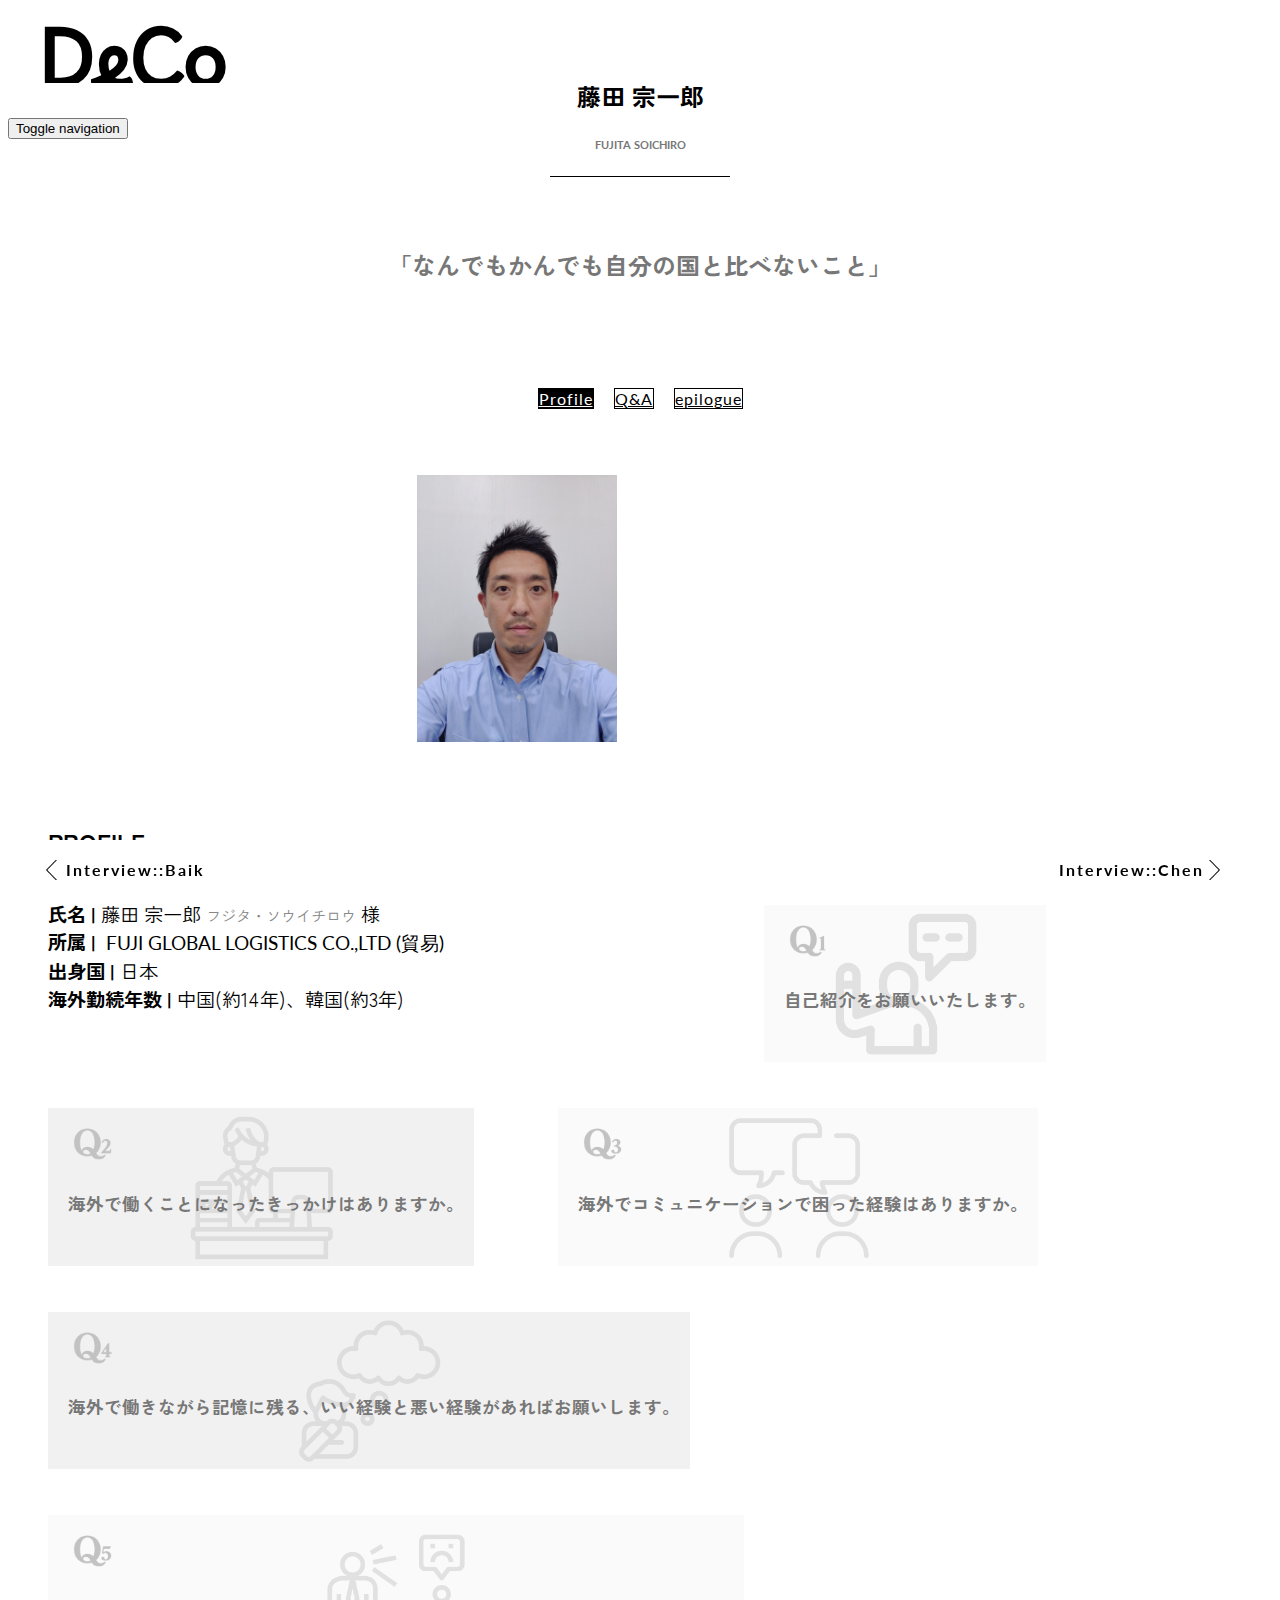
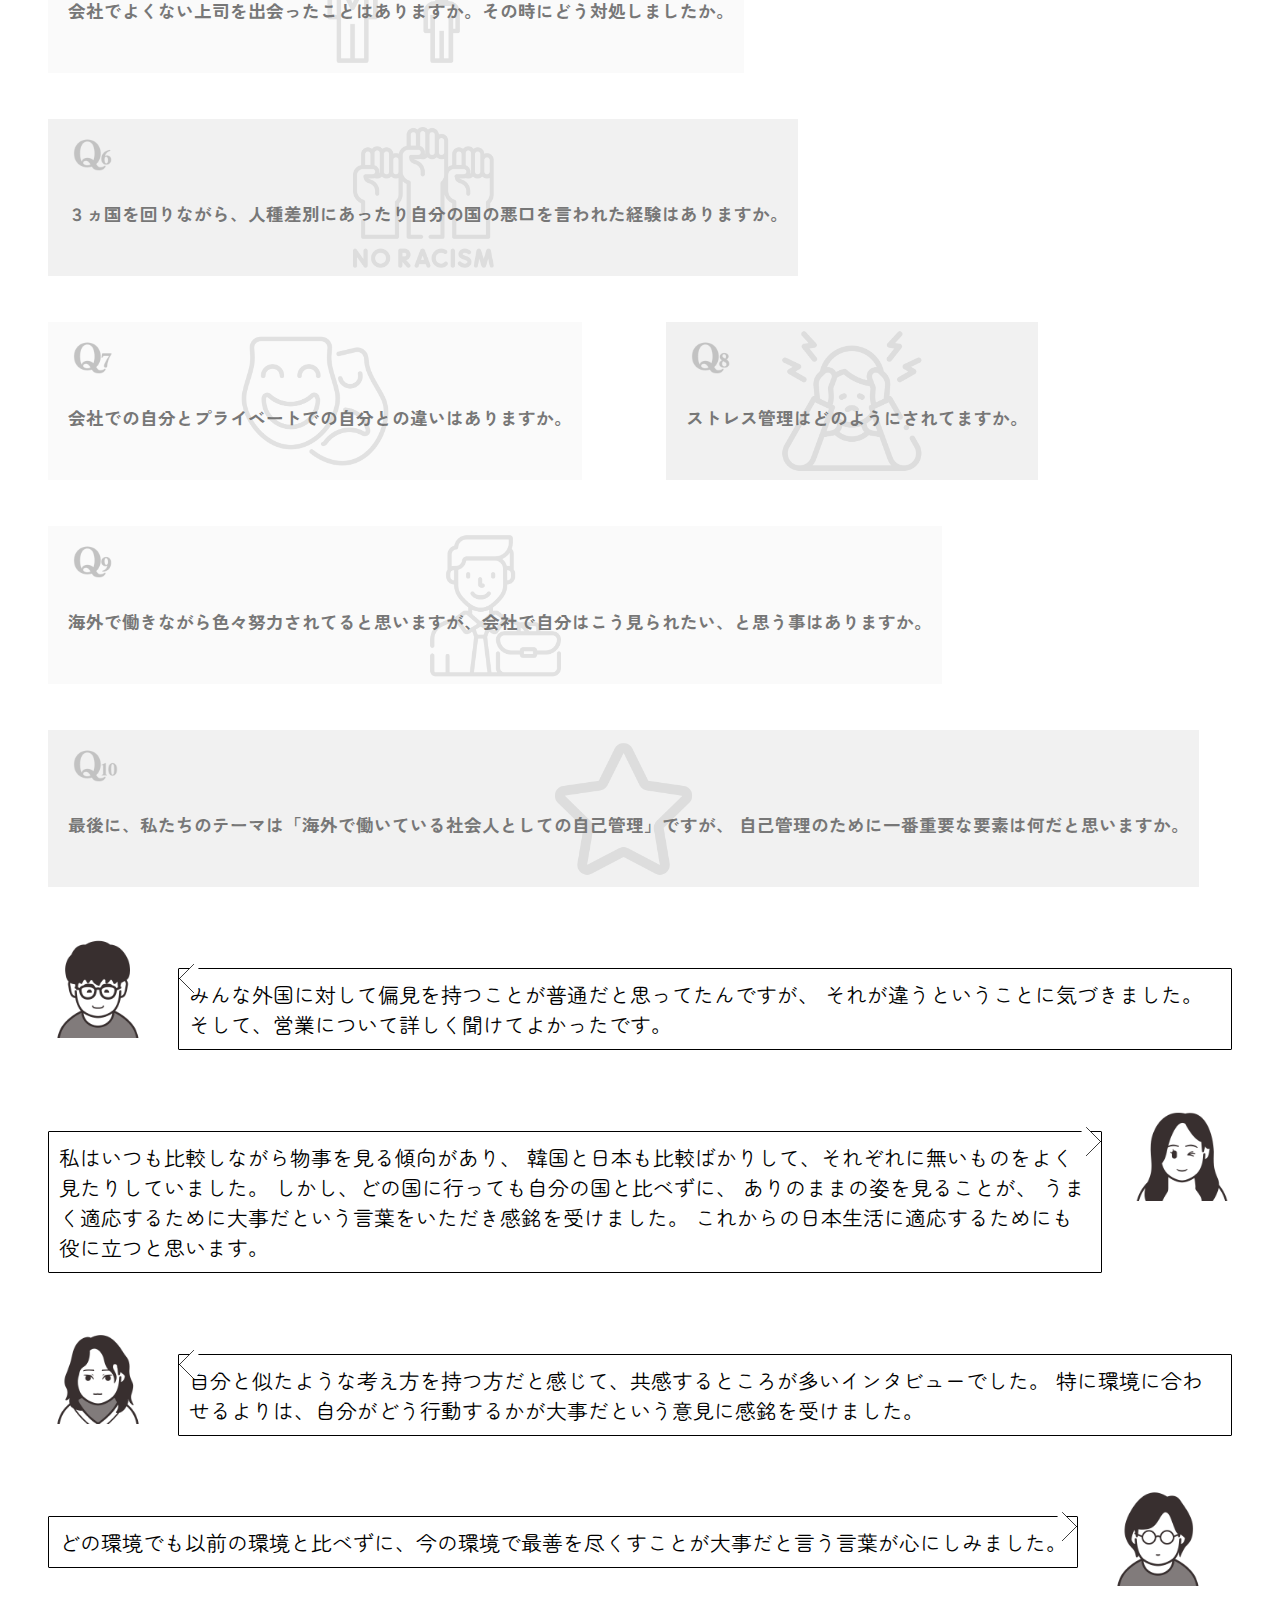
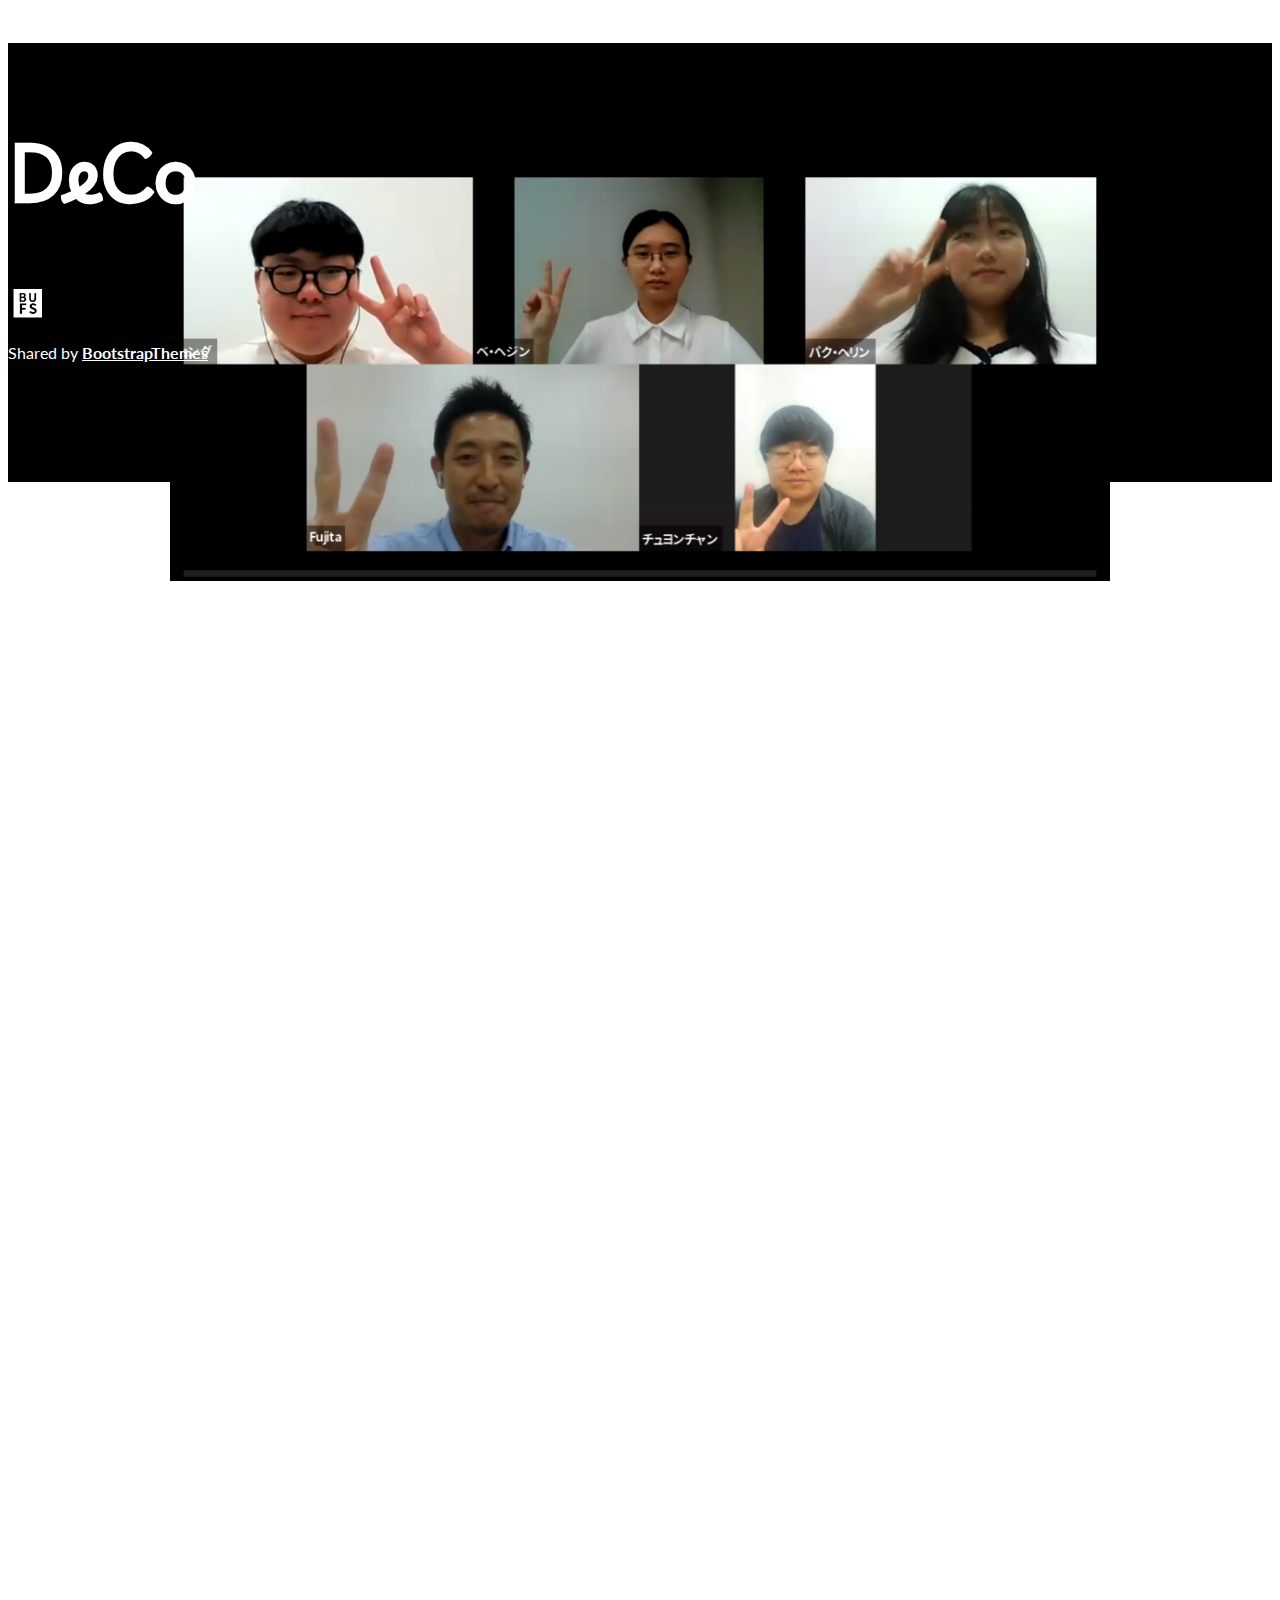
<file: wooster/fujita.html>
<!DOCTYPE html>
<html lang="ja">
<head>
    <meta charset="UTF-8">
    <meta http-equiv="X-UA-Compatible" content="IE=edge">
    <meta name="viewport" content="width=device-width, initial-scale=1.0">
    <title>Interview:: Fujita | DeCo</title>
    <link rel="icon" href="./img/rogo/deco.ico" type="image/x-icon" sizes="16x16">
    <link rel="stylesheet" href="https://maxcdn.bootstrapcdn.com/bootstrap/3.3.5/css/bootstrap.min.css" integrity="sha512-dTfge/zgoMYpP7QbHy4gWMEGsbsdZeCXz7irItjcC3sPUFtf0kuFbDz/ixG7ArTxmDjLXDmezHubeNikyKGVyQ==" crossorigin="anonymous">
    <!-- <link href='http://fonts.googleapis.com/css?family=Lato' rel='stylesheet' type='text/css'> -->
    <link href="https://fonts.googleapis.com/css2?family=Lato&display=swap" rel="stylesheet">
    <link rel="stylesheet" type="text/css" href="css/font-awesome.css">
    <link rel="stylesheet" type="text/css" href="css/magnific-popup.css">
    <link rel="stylesheet" type="text/css" href="css/style.css">
    <script src="https://cdnjs.cloudflare.com/ajax/libs/jquery/1.11.0/jquery.min.js"></script>
    <!-- <script src="https://ajax.googleapis.com/ajax/libs/jquery/3.7.0/jquery.min.js"></script> -->
    <!-- <script src="https://cdnjs.cloudflare.com/ajax/libs/jquery-easing/1.4.1/jquery.easing.min.js" integrity="sha512-0QbL0ph8Tc8g5bLhfVzSqxe9GERORsKhIn1IrpxDAgUsbBGz/V7iSav2zzW325XGd1OMLdL4UiqRJj702IeqnQ==" crossorigin="anonymous" referrerpolicy="no-referrer"></script> -->
    <link rel="preconnect" href="https://fonts.googleapis.com">
    <link rel="preconnect" href="https://fonts.gstatic.com" crossorigin>
    <link href="https://fonts.googleapis.com/css2?family=Borel&display=swap" rel="stylesheet">
    <link href="https://fonts.googleapis.com/css2?family=Zen+Maru+Gothic&display=swap" rel="stylesheet">
    <link href="https://fonts.googleapis.com/css2?family=Zen+Kaku+Gothic+New&display=swap" rel="stylesheet">
</head>

<body>
    <header style="background-image: none; height: 0;">
        <div id="main-nav"></div>
    </header>

    <section class="portfolio" id="portfolio">
        <div class="col-md-8 col-md-offset-2">
            <div class="title text-center">
                <h2>藤田 宗一郎</h2>
                <h6>Fujita soichiro</h6>
                <div class="divider divider-lg"></div>
                <p>
                    <b style="font-size: 1.5em;">「なんでもかんでも自分の国と比べないこと」</b></p>
            </div>
        </div>

        <!-- button -->
        <div class="container" id="portfolio-grid">
            <nav class="centered-pills clearfix">
                <ul class="nav nav-pills" >
                    <li><a href="javascript:void(0);" class="filter active" data-filter=".profile">Profile</a></li>
                    <li><a href="javascript:void(0);" class="filter exit" data-filter=".QnA">Q&A</a></li>
                    <li><a href="javascript:void(0);" class="filter" data-filter=".epilogue">epilogue</a></li>
                </ul>
            </nav>

            <!-- profile -->
            <div class="row">
                <figure id="profile_img" class="mix profile col-md-4 col-sm-6 col-xs-6">
                    <div class="produce">
                        <img src="img/fujita.jpg">
                    </div>
                </figure>
                <figure id="profile_name" class="mix profile col-md-8">
                    <div class="profile" style="text-align: left; margin: 5% auto;">
                        <h2>profile</h2>
                        <div class="divider divider-sm"></div>
                        <div style="font-size: 1.2em;">
                            <b>氏名&nbsp;&#124;&nbsp;</b>藤田 宗一郎
                                <span style="font-size: 0.8em; color: #888;">フジタ・ソウイチロウ</span>&nbsp;様
                            <br>
                            <b>所属&nbsp;&#124;&nbsp;</b>
                                <span style="font-family: 'Lato', sans-serif;">FUJI GLOBAL LOGISTICS CO.,LTD (貿易)</span>
                            <br>
                            <b>出身国&nbsp;&#124;&nbsp;</b>日本
                            <br>
                            <b>海外勤続年数&nbsp;&#124;&nbsp;</b>中国(約14年)、韓国(約3年)
                        </div>
                    </div>
                </figure>

            <!-- Q&A -->
                <figure class="mix QnA col-md-4 col-sm-6 col-xs-12 " id="Q1">
                    <a href="javascript:void(0);" class="filter wipe" data-filter="#Q1" style="background-image: url(./img/png/introduce.png);">
                        <div class="question">
                            <img class="img-responsive" src="img/QnA/001.png" style="width: 50px;"/>
                            <p>自己紹介をお願いいたします。</p>
                            <div class="answer" id="A1">
                            <img class="img-responsive" src="img/QnA/a1.png" style="width: 50px;"/>
                                皆さん初めまして、藤田宗一郎と言います。
                                釜山に来る前には中国の上海で働いていて、2021年のちょうどコロナが厳しかった時に日本から派遣され釜山で仕事をしています。
                                釜山に来てから２年になります。<br>
                            </div>
                        </div>
                    </a>
                    <a href="javascript:void(0);" class="filter exit" data-filter=".QnA">
                        <span></span>
                        <span></span>
                    </a>
                </figure>
                <figure class="mix QnA col-md-4 col-sm-6 col-xs-12 " id="Q2">
                    <a href="javascript:void(0);" class="filter wipe" data-filter="#Q2" style="background-image: url(./img/png/work.png);">
                        <div class="question">
                            <img class="img-responsive" src="img/QnA/002.png" style="width: 50px;"/>
                            <p>海外で働くことになったきっかけはありますか。</p>
                            <div class="answer" id="A2">
                                <img class="img-responsive" src="img/QnA/a2.png" style="width: 50px;"/>
                                元々、中国の大学を卒業して、やっぱりその大学を卒業してからも海外で働きたいなっていう、
                                できれば中国で働きたいなっていう思いがずっとありました。<br>
                                それで卒業してから日本の会社に入り、そこで運よく中国に行くことができて、
                                上海でずっと働くことができたので、そこはよかったかなと思ってます。</div>
                        </div>
                    </a>
                    <a href="javascript:void(0);" class="filter exit" data-filter=".QnA">
                        <span></span>
                        <span></span>
                    </a>
                </figure>
                <figure class="mix QnA col-md-4 col-sm-6 col-xs-12  " id="Q3">
                    <a href="javascript:void(0);" class="filter wipe" data-filter="#Q3" style="background-image: url(./img/png/communication.png);">
                        <div class="question">
                            <img class="img-responsive" src="img/QnA/003.png" style="width: 50px;"/>
                            <p>海外でコミュニケーションで困った経験はありますか。</p>
                            <div class="answer" id="A3">
                                <img class="img-responsive" src="img/QnA/a3.png" style="width: 50px;"/>
                                特に海外だからとか、外国人だからとかという理由で、コミュニケーションがとりづらいということはなく、
                                あんまり関係ないんですよね。
                                <br>ただ使う言葉が日本語だったり、韓国語だったり、中国語だったり
                                するだけであって、いつも通りの自分をだしていきながら、
                                普通にコミュニケーションを取るということだと思うんです。
                                私にとっては特になに人だから難しいとか、どこの国にいるから難しいとか、そういったことは
                                あんまりないです。</div>
                        </div>
                    </a>
                    <a href="javascript:void(0);" class="filter exit" data-filter=".QnA">
                        <span></span>
                        <span></span>
                    </a>
                </figure>
                <figure class="mix QnA col-md-4 col-sm-6 col-xs-12  " id="Q4">
                    <a href="javascript:void(0);" class="filter wipe" data-filter="#Q4" style="background-image: url(./img/png/remember.png);">
                        <div class="question">
                            <img class="img-responsive" src="img/QnA/004.png" style="width: 50px;"/>
                            <p>海外で働きながら記憶に残る、いい経験と悪い経験があればお願いします。</p>
                            <div class="answer" id="A4">
                                <img class="img-responsive" src="img/QnA/a4.png" style="width: 50px;"/>
                                特に日本から派遣されて海外に働く場合っていうのは、
                                責任がある仕事をすることが多いんです。
                                つまり、会社に関わるすべてのことに対して責任を持たなければいけないです。
                                会社がちゃんと儲かっているかとか、会社にいる社員とその家族の生活を守るために仕事をしなければいけないということで、
                                プレッシャーはかなり大きいです。
                                でも、その分、やりがいがあるし、目標を達成できた時はすごく嬉しいなと思います。<br><br>
                                マイナス部分はあえて言えば、
                                仕事をするうえで、事前に「こういうことをやりますよ」って言ってから、やってほしかったのに
                                勝手に進められてしまって、後々問題になってしまったとか、そういったことはありました。</div>
                        </div>
                    </a>
                    <a href="javascript:void(0);" class="filter exit" data-filter=".QnA">
                        <span></span>
                        <span></span>
                    </a>
                </figure>
                <figure class="mix QnA col-md-4 col-sm-6 col-xs-12  " id="Q5">
                    <a href="javascript:void(0);" class="filter wipe" data-filter="#Q5" style="background-image: url(./img/png/harassment.png);">
                        <div class="question">
                            <img class="img-responsive" src="img/QnA/005.png" style="width: 50px;"/>
                            <p>会社でよくない上司を出会ったことはありますか。その時にどう対処しましたか。</p>
                            <div class="answer" id="A5">
                                <img class="img-responsive" src="img/QnA/a5.png" style="width: 50px;"/>
                                一人だけいました。仕事をする時にその全部を丸投げするっていう、
                                それで途中で何か問題があっても丸投げしたから、もう全部、お前の方で解決しろって言われて、
                                相談に乗ってくれない上司がいましたね。
                                その時は、「これこれこういうことで悩んでるんですけど聞いてもらえませんか」って言って聞いてもらう。
                                それでも聞いてくれないんだったら、例えば、会社の先輩に相談したりだとか、
                                あとは、その上司の上司に相談するとかですね。</div>
                        </div>
                    </a>
                    <a href="javascript:void(0);" class="filter exit" data-filter=".QnA">
                        <span></span>
                        <span></span>
                    </a>
                </figure>
                <figure class="mix QnA col-md-4 col-sm-6 col-xs-12  " id="Q6">
                    <a href="javascript:void(0);" class="filter wipe" data-filter="#Q6" style="background-image: url(./img/png/racism.png);">
                        <div class="question">
                            <img class="img-responsive" src="img/QnA/006.png" style="width: 50px;"/>
                            <p>３ヵ国を回りながら、人種差別にあったり自分の国の悪口を言われた経験はありますか。</p>
                            <div class="answer" id="A6">
                                <img class="img-responsive" src="img/QnA/a6.png" style="width: 50px;"/>
                                一回も無いですよ。たまたまか分からないですけど、特に日本人だからって嫌な思いしたことは無いですね。<br>
                                悪口はまあ、冗談で言う事はありますけどね。
                                仲のいい友達同士でちょっと言うくらいはありますけど、
                                仕事で言うとか、初めて会った人に言うとか、そういったことはないです。</div>
                        </div>
                    </a>
                    <a href="javascript:void(0);" class="filter exit" data-filter=".QnA">
                        <span></span>
                        <span></span>
                    </a>
                </figure>
                <figure class="mix QnA col-md-4 col-sm-6 col-xs-12  " id="Q7">
                    <a href="javascript:void(0);" class="filter wipe" data-filter="#Q7" style="background-image: url(./img/png/persona.png);">
                        <div class="question">
                            <img class="img-responsive" src="img/QnA/007.png" style="width: 50px;"/>
                            <p>会社での自分とプライベートでの自分との違いはありますか。</p>
                            <div class="answer" id="A7">
                                <img class="img-responsive" src="img/QnA/a7.png" style="width: 50px;"/>
                                私は違いがないように努力してます。
                                会社にいる時も自分をそのまま表現するし、
                                休みの日とか友達と遊んだり家族と遊んだりする時も
                                そのままの自分でいるようにしています。<br>
                                それがいいのかわかんないけど、そうやってきて、
                                仕事する時は１００％集中して仕事する事ができ、遊ぶ時も１００％集中して遊ぶと。</div>
                        </div>
                    </a>
                    <a href="javascript:void(0);" class="filter exit" data-filter=".QnA">
                        <span></span>
                        <span></span>
                    </a>
                </figure>
                <figure class="mix QnA col-md-4 col-sm-6 col-xs-12  " id="Q8">
                    <a href="javascript:void(0);" class="filter wipe" data-filter="#Q8" style="background-image: url(./img/png/stress.png);">
                        <div class="question">
                            <img class="img-responsive" src="img/QnA/008.png" style="width: 50px;"/>
                            <p>ストレス管理はどのようにされてますか。</p>
                            <div class="answer" id="A8">
                                <img class="img-responsive" src="img/QnA/a8.png" style="width: 50px;"/>
                                自分の好きなことをしたり、スポーツしたり、おいしいもの食べたり、
                                友達とお酒飲みに行ったりとか。
                                あと、私の場合家族もいるので子供と遊んだりするとか。
                                そういったことでストレスを発散してます。</div>
                        </div>
                    </a>
                    <a href="javascript:void(0);" class="filter exit" data-filter=".QnA">
                        <span></span>
                        <span></span>
                    </a>
                </figure>
                <figure class="mix QnA col-md-4 col-sm-6 col-xs-12  " id="Q9">
                    <a href="javascript:void(0);" class="filter wipe" data-filter="#Q9" style="background-image: url(./img/png/ideal.png);">
                        <div class="question">
                            <img class="img-responsive" src="img/QnA/009.png" style="width: 50px;"/>
                            <p>海外で働きながら色々努力されてると思いますが、会社で自分はこう見られたい、と思う事はありますか。</p>
                            <div class="answer" id="A9">.
                                <img class="img-responsive" src="img/QnA/a9.png" style="width: 50px;"/>
                                どう見られたいか、あんまりそういうことは重要じゃないと思います。
                                こういう風に見られたいと思って仕事をするんではなくて、
                                自分が一生懸命仕事をしてる姿っていうのを他の人が見てくれる。
                                だから、「こう見られたいから仕事をする」っていうことで仕事はしてないです。</div> 
                        </div>
                    </a>
                    <a href="javascript:void(0);" class="filter exit" data-filter=".QnA">
                        <span></span>
                        <span></span>
                    </a>
                </figure>
                <figure class="mix QnA col-md-4 col-sm-6 col-xs-12  " id="Q10">
                    <a href="javascript:void(0);" class="filter wipe" data-filter="#Q10" style="background-image: url(./img/png/star.png);">
                        <div class="question">
                            <img class="img-responsive" src="img/QnA/010.png" style="width: 50px;"/>
                            <p>最後に、私たちのテーマは「海外で働いている社会人としての自己管理」ですが、
                                自己管理のために一番重要な要素は何だと思いますか。</p>
                            <div class="answer" id="A10">
                                <img class="img-responsive" src="img/QnA/a10.png" style="width: 50px;"/>
                                何でもかんでも自分の国と比べない事ですね。
                                もし皆さんが日本にいるんだったら「日本はこうだな」と、
                                「韓国にはあるのに何で日本にはこういうのがないんだろう」とか、
                                そういったことを思っちゃうとどんどんそれがストレスになっちゃうし、
                                不満になっちゃうし。「日本はこういう国だよ」という前提で、
                                今いる環境で自分がどうすれば成長していけるかという風に考える方が大事だと思います。
                                それが自己管理というか、プラス思考に持っていける方法だと思います。</div>
                        </div>
                    </a>
                    <a href="javascript:void(0);" class="filter exit" data-filter=".QnA">
                        <span></span>
                        <span></span>
                    </a>
                </figure>

                <!-- epilogue -->
                <div style="font-size: 1.3em; font-family: 'Zen Maru Gothic';">
                    <figure class="mix epilogue col-md-12">
                        <img class="hyeongu ep" src="img/png/hyeongu.png" style="width: 100px; float: left;">
                        <br>
                        <div class="comment comment_left">
                            <span>みんな外国に対して偏見を持つことが普通だと思ってたんですが、
                            それが違うということに気づきました。
                            そして、営業について詳しく聞けてよかったです。</span>
                            <span class="tail tail_left"></span>
                        </div> 
                    </figure>
                    <figure class="mix epilogue col-md-12" >
                        <img class="hyerin ep" src="img/png/hyerin.png" style="width: 100px; float: right;">
                            <br>
                            <div class="comment comment_right">
                                <span>私はいつも比較しながら物事を見る傾向があり、
                                韓国と日本も比較ばかりして、それぞれに無いものをよく見たりしていました。
                                しかし、どの国に行っても自分の国と比べずに、
                                ありのままの姿を見ることが、
                                うまく適応するために大事だという言葉をいただき感銘を受けました。
                                これからの日本生活に適応するためにも役に立つと思います。</span>
                                <span class="tail tail_right"></span>
                            </div>
                    </figure>
                    <figure class="mix epilogue col-md-12">
                        <img class="haejin ep" src="img/png/haejin.png" style="width: 100px; float: left;">
                        <br>
                        <div class="comment comment_left">
                            <span>自分と似たような考え方を持つ方だと感じて、共感するところが多いインタビューでした。
                            特に環境に合わせるよりは、自分がどう行動するかが大事だという意見に感銘を受けました。</span>
                            <span class="tail tail_left"></span>
                        </div>
                    </figure>
                    <figure class="mix epilogue col-md-12" >
                        <img class="youngchan ep" src="img/png/youngchan.png" style="width: 100px; float: right;">
                            <br>
                            <div class="comment comment_right">
                                <span>どの環境でも以前の環境と比べずに、今の環境で最善を尽くすことが大事だと言う言葉が心にしみました。</span>
                                <span class="tail tail_right"></span>
                            </div>
                    </figure>
                    <figure class="mix epilogue" style="text-align: center;">  
                      <img src="img/fujita_ep.png" style="width: 100%; text-align: center; right: 20%;">
                    </figure>
    
                    </div>
            </div>
        </div>
    </section>

    <div class="interview_link" id="link_prev">
        <a href="./baik.html">
            <img src="./img/rogo/yajirushi.png">
            <span>Interview::Baik</span>
        </a>
    </div>
    <div class="interview_link" id="link_next">
        <a href="./chen.html">
            <span style="text-align: right;">Interview::Chen</span>
            <img src="./img/rogo/yajirushi.png">
        </a>
    </div>
    <div class="link_responsive"></div>

    <div id="main-footer"></div>
</body>
<script src="js/jquery.mixitup.js"></script>
<!-- <script src="js/jquery-1.11.0.min.js"></script> -->
<!-- <script src="js/maxcdn.bootstrapcdn.com_bootstrap_3.3.5_js_bootstrap.min.js"></script> -->
<script type="text/javascript" src="js/jquery.magnific-popup.min.js"></script>
<script src="https://maxcdn.bootstrapcdn.com/bootstrap/3.3.5/js/bootstrap.min.js" integrity="sha512-K1qjQ+NcF2TYO/eI3M6v8EiNYZfA95pQumfvcVrTHtwQVDG+aHRqLi/ETn2uB+1JqwYqVG3LIvdm9lj6imS/pQ==" crossorigin="anonymous"></script>
<script type="text/javascript" src="js/smooth-scroll.js"></script>
<script>
    $(function() {
        $("#main-nav").load("default.html #header-nav");
        $("#main-footer").load("default.html #default-footer");
    });
</script>
<script src="js/custom.js"></script>
<script src="js/wipe_out.js"></script>
<script>
    document.addEventListener('DOMContentLoaded', function () {
        const defaultFilter = 'profile';
        const defaultFilterButton = document.querySelector(`[data-filter=".${defaultFilter}"]`);

        // call click event
        defaultFilterButton.click();
    });
</script>
</html>
</file>
<file: wooster/css/style.css>
/* 메뉴 드롭박스 */
.drop{
	list-style: none;
	overflow: hidden;
	height: 0;
	opacity: 0;
}
.drop{
	padding-left: 0;
	padding-top: 8px;
}
.navbar-wooster .drop{
	background-color: #fff;
}
.drop li{
	text-align: center !important;
}
.drop li a{
	text-decoration: none;
	padding-top: 5px;
	padding-bottom: 5px;
	display: block;
}

/* scroll to top */
#scroll_top{
	position: fixed;
	bottom: 80px;
	right: 5%;
	z-index: 500;
	text-decoration: none;
	border-radius: 50%;
}

/* slogan */
#slogan:hover span{
	display: none
}
#slogan:hover:before{
	white-space: pre-wrap;
	font-family: 'Kosugi', sans-serif;
	line-height: 1.5em;
	font-size: 1.1em;
	content: '「自分の努力とみんなの協働で不安を成長の糧にしてマイペースで未来につなぐ。\Aそれぞれのゴール、その先へ。」';
}

/* footer */
.bufs_link{
	display: block;
	width: 40px;
	height: 40px;
	background-size: cover;
	background-image: url('../img/rogo/bufs_w.png');
}
.bufs_link:hover{
	border: 1px solid #fff;
	background-image: url('../img/rogo/bufs_b.png');
}

/* 슬라이드 애니메이션 */
.wrap1,.wrap2 { 
    display: flex; 
    overflow: hidden;
    margin: 0;
    padding: 0;
}
.wrap1 .rolling-list1 ul,
.wrap2 .rolling-list2 ul { 
    display: flex;
    margin: 0;
    padding: 0;
}
.rolling-list1,
.rolling-list2{
    margin-bottom: -5px;
}
.wrap1 .rolling-list1 ul li,
.wrap2 .rolling-list2 ul li { 
    display: flex; 
    align-items: center; 
    flex-shrink: 0; 
}
.wrap1 .rolling-list1 ul li .image-wrap,
.wrap2 .rolling-list2 ul li .image-wrap { 
    flex-shrink: 0; 
}
/* .slide .image-wrap img{
	width: 350px;
} */

.rolling-list1.original {
    animation: rollingleft1 33s linear infinite;
}
.rolling-list1.clone {
	animation: rollingleft2 33s linear infinite;
}
.rolling-list2.original {
    animation: rollingleft1 33s linear infinite reverse;
}
.rolling-list2.clone {
	animation: rollingleft2 33s linear infinite reverse;
}

@keyframes rollingleft1 {
	0% { transform: translateX(0); }
	50% { transform: translateX(-100%); }
	50.01% { transform: translateX(100%); }
	100% { transform: translateX(0); }
}
@keyframes rollingleft2 {
	0% { transition: translateX(0%); }
	100% { transform: translateX(-200%); }
}

/* about */
#about{
	margin-top: 45px;
}
.about .drop{
	background-color: #fff;
}

.bg{
	text-align: center;
	font-family:'Zen Maru Gothic';
	display: none;
	width: 100%;
	height: 100%;
	position: absolute;
	z-index: 300;
	flex-direction: column;
	align-items: center;
	justify-content: center;
}
#hg:hover .bg, #hr:hover .bg, #hj:hover .bg, #yc:hover .bg
{
   background-color: rgba(255, 255, 255, 0.9);
   display: flex;
}
.bg span:first-child{
	font-size: 25px;
	font-weight: bold;
}
.bg span:last-child{
	font-size: 15px;
}
#hg, #hr, #hj, #yc
{
   position: relative;
}

#epilogue{
	padding: 0 5%;
	display: flex;
	justify-content: center;
}
.bxslider div:not(.epilogue_content):not(.epilogue_img_wrapper){
	padding: 30px 50px;
}
.epilogue_content{
	padding: 30px 10px 0 10px;
	max-height: 500px;
}
.epilogue_img_wrapper{
	width: 200px;
	height: auto;
	float: left;
}

#chj:before{
	display: inline-block;
	content: '';
	width: 7px;
	height: 25px;
	background-color: #000;
}

/* qna */
.QnA a{
	font-size: 1.1em;
	background-size: contain;
	background-repeat: no-repeat;
	background-position: 50% 0;
	display: block;
}
.QnA a{
	text-decoration: none;
}

.row{
	position: relative;
	width: 100%;
	margin-left: 0;
}
.question {
	position: relative;
	padding: 10px 10px 10px 20px;
}
.question p{
	font-weight: bold;
}
.QnA .question.even {
	background-color: rgba(250,250,250,0.9);
}
.QnA .question.odd {
	background-color: rgba(240,240,240,0.92);
}


.answer{
	opacity: 0;
	display: none;
}
.wipe_out{
	display: block;
}
.exit:not(.nav .exit){
	display: none;
	position: absolute;
	top: 30px;
	right: 30px;
	width: 30px;
	height: 30px;
}
.exit span{
	position: absolute;
	display: inline-block;
	width: 20px;
	height: 1px;
	border: 1px solid #888;
}
.exit span:first-child{
	transform: rotate(45deg);
}
.exit span:last-child{
	transform: rotate(-45deg);
}

.link_responsive{
	position: sticky;
	z-index: 1000;
}
.interview_link{
	position: sticky;
	z-index: 3000 !important;
}
.interview_link a{
	text-decoration: none;
}
.interview_link span{
	font-weight: bold;
	font-family: 'Lato', sans-serif;
}
.interview_link img{
	position: absolute;
}

/* epilogue */
.comment{
	border: 1px solid #000;
	padding: 10px;
	background-color: #fff;
	border-radius: 1px;
}
.comment_left{
	margin-left: 130px;
}
.comment_right{
	margin-right: 130px;
}
.comment .tail{
	display: block;
	position: absolute;
	width: 20px;
	height: 20px;
	background-color: #fff;
	transform: rotate(45deg);
	border-radius: 1px;
	top: 30px;
}
.comment .tail_left{
	border-left: 1px solid #000;
	border-bottom: 1px solid #000;
	left: 135px;
}
.comment .tail_right{
	border-top: 1px solid #000;
	border-right: 1px solid #000;
	right: 135px;
}

/* 본문 */
a {
	color: #000;
}

a:hover, a:focus{
	color: #000;
}

p{
	margin-bottom: 40px;
}

p,h6, address{
	font-family: 'Lato', sans-serif;
	color: #777;
}

h1,h2,h3,h4,h5,h6{
	text-transform: uppercase;
}
header{
	height: 800px;
	text-align: center;
	margin-bottom: 0;
	position: relative;
	background-image: url(../img/header0.jpg);
	background-repeat: no-repeat;
	background-size: cover;
}

section{
	padding: 50px 0;
}

section.no-padding{
	padding: 0;
}

figure{
	margin-bottom: 30px;
}

.container{
	position: relative;
}

.form-control{
	border-radius: 0;
	-webkit-box-shadow: none;
	box-shadow: none;
	-webkit-transition: none;
	-o-transition: none;
	transition: none;
	border-color: #8a8587;
	padding: 14px;
	font-size: 13px;
	height: auto;
	margin-bottom: 25px;
}

.form-control:focus {
    border-color: #000;
    outline: 0;
    -webkit-box-shadow: none;
    box-shadow: none;
}



textarea.form-control{
	height: 195px;
}

.title{
	text-align: center;
}
.title-left{
	text-align: left;
}

.title p{
	padding: 50px;
}

.section-text{
	padding: 50px 5%;
}

.navbar-header{
	height: 90px;
}

.navbar-wooster{
	background: #fff;
	height: 70px;
}

.navbar-wooster .navbar-brand{
	padding-top: 8px;
}

.navbar-wooster .navbar-brand img{
	height: 50px;
}

.navbar-wooster .primary-menu{
	margin-top: 0;
	margin-left: -15px;
	margin-right: -15px;
}

.navbar-wooster .navbar-collapse{
	background-color: #fff;
}

.navbar-wooster .navbar-header{
	height: 50px;
}

.navbar-toggle{
	display: block !important;
	margin-top: 20px;
}

.navbar-toggle .icon-bar{
	background: #000;

}

.main-head h1{
	font-size: 45px;
	position: relative;
	line-height: 1.4em;
	margin-bottom: 40px;
}

#logo{
	font-family: 'Borel', cursive !important;
	font-size: 5em;
	font-weight: bold;
	z-index: 30;
	position: absolute;
	top: 15px;
	overflow: hidden;
	left: 30px;
}
.navbar-wooster #logo{
	font-size: 4em;
	top: 10px;
}

.main-head span{
	margin-bottom: 20px;
	margin-top:20px;
	font-size: 13px;
	display: block;

}

.main-head{
	text-transform: uppercase;
	width: 100%;
	position: absolute;
	top: 50%;
	-webkit-transform: translate(0,-50%);
	-moz-transform: translate(0,-50%);
	-ms-transform: translate(0,-50%);
	-o-transform: translate(0,-50%);
	transform: translate(0,-50%);
}



.divider{
	width: 80px;
	background: #000;
	height: 1px;
	display: block;
	margin:20px auto;
}

.divider.divider-sm{
	width: 40px;
	margin: 20px 0;
}

.divider.divider-lg{
	width: 180px;
}

.btn{
	border-radius: 0;
	font-size: 13px;
	padding: 15px 40px;
	transition: all 0.3s;
}

.btn-lg{
	padding: 25px 50px;
}

.btn-lg.btn-primary{
	border-width: 2px;
}

.btn-primary{
	background: rgba(255, 255, 255, 0.4);
	border:1px solid #000;
	color: #000;
}

.btn-primary:hover,
.btn-primary:active,
.btn-primary:active:hover,
.btn-primary:focus{
	background: #000;
	color: #fff;
	border-color:#000;
}

.call-to-action{
	background: #000;
	color: #fff;
	padding: 50px 0;
}

.video{
	background-image: url(../img/keyboard.jpg);
	background-repeat: no-repeat;
	background-position: center;
	background-size: cover;
	height: 500px;
	color: #fff;
	position: relative;
}

.video-wrapper{
	background-color: rgba(0,0,0,0.8);
	position: absolute;
	top: 0;
	left: 0;
	width: 100%;
	height: 100%;
}

.video .fa{
	font-size: 70px;
	color: #fff;
}

.centred-container{
	position: absolute;
	width: 100%;
	text-align: center;
	top: 50%;
	-webkit-transform: translate(0,-50%);
	-moz-transform: translate(0,-50%);
	-ms-transform: translate(0,-50%);
	-o-transform: translate(0,-50%);
	transform: translate(0,-50%);
}

.video h3{
	margin-bottom: 30px;
}
.video .glyphicon{
	font-size: 70px;
}


/**********************
PORTFOLIO
***********************/
.portfolio,
.portfolio p{
	font-family: 'Zen Kaku Gothic New', sans-serif;
}
.centered-pills {
	text-align: center;
}
.centered-pills ul.nav-pills {
	display: inline-block;
	margin-bottom: 50px;
	font-family: 'Lato', sans-serif;
	letter-spacing: 1px;
}
.centered-pills li {
	display: inline;
}
.centered-pills a {
	float: left;
}

.nav-pills > li:first-child{
	margin-left: 20px;
}

.nav-pills > li > a{
	border-radius: 0;
	color: #000;
	border:1px solid #000;
	margin-right: 20px;
}

.nav-pills > li > a:hover,
.nav-pills > li > a:focus,
.nav-pills > li > a.active{
	background: #000	;
	border-color: #000;
	color: #fff;
}

#portfolio-grid .mix{
	display: none;
}

/******
TESTIMONIAL
**********/
.testimonial{
	
	background: url(../img/keyboard.jpg) no-repeat center;
	background-size: cover;
	position: relative;
}

.mask{
	width: 100%;
	height: 100%;
	display: block;
	background: rgba(0,0,0,0.7);
	
}

.single-testimonial{
	padding: 80px 0;
	text-align: center;

}

.single-testimonial .fa{
	width: 50px;
	height: 50px;
	background-color: #fff;
	color: #000;
	margin-bottom: 30px;
	line-height: 50px;
	text-align: center;
	border-radius: 100%;
}

.testimonial p{
	font-size: 17px;
	text-transform: uppercase;
	color: #fff;
}

.testimonial h6{
	color: #fff;
}

.team-member{
	position: relative;
	margin-bottom: 70px;
}

.team-member h6{
	position: absolute;
	bottom: 0;
	left: 0;
	width: 100%;
	background: rgba(0,0,0,0.8);
	color: #fff;
	margin: 0;
	text-align: center;
	padding: 30px 0;
}


.subscribe-input{
	text-align: left;
	width: 100%;
	border: 0 none;
	background: transparent;
	opacity: 0.9;
	border: 1px solid #fff;
	padding: 14px;
}

.btn-cta{
	background-color: #fff;
	border: 1px solid #fff;
	color: #000;
	font-weight: 400;
	letter-spacing: 1px;
	margin: 0;
	padding: 15px 25px;
	text-transform: uppercase;
	width: 100%;
}

address{
	text-align: center;
	margin-bottom: 70px;
}

address .fa{
	display: block;
	font-size: 33px;
	margin-bottom: 20px;
}
/**FOOTER**/
footer{
	background: #000;
	padding: 80px 0;
}

footer,
footer p{
	color: #fff;
}

footer a{
	color: #fff;
	font-weight: bold;
}

footer a:hover{
	color: #fff;
	text-decoration: underline;
}


.logo-footer{
	margin-bottom: 40px;
}

/*******************************
SOCIAL ICONS
******************************/
ul.social{
	list-style: none;
	margin: 0 0 10px 0;
	padding: 0;
}

ul.social li{
	display: inline-block;
	width: 30px;

}

ul.social li a{
	text-decoration: none;

}


ul.social li a i{
	color: #fff;
	width: 32px;
	height: 32px;
	display: block;
	line-height: 32px;
	text-align: center;
	border-radius: 100%;
	-webkit-transition: all 0.5;
	transition: all 0.5s;
}


ul.social li a i:hover,
ul.social li a i:focus{
	
	background-color: #fff;
	color: #000;

}


/*****************************
RESPONSIVE
******************************/
@media (min-width: 768px){
	.primary-menu{
		position: relative;
		overflow: visible;
		margin-top: 18px;
	}

	.primary-menu .navbar-nav{
		right: -75%;
		position: absolute;
		margin-top: 12px;
		opacity: 0;
		transition: 300ms all ease-in-out;
		letter-spacing: 2px;
	}

	.primary-menu:hover .navbar-nav{
		right: 50px;
		opacity: 1;
	}

	#interview:hover .drop{
		height: 98px;
		opacity: 1;
		transition: all 0.5s;
	}
	.drop li:hover{
		background-color: #eee;
	}

	.slide .image-wrap img{
		width: 350px;
	}

	#profile_img{
		width: 45%;
	}
	#profile_img img{
		width: 200px;
		float: right;
	}
	#profile_name{
		width: 50%;
	}
}

@media (max-width: 767px){
	header{
		background-position: 40%;
	}
	.responsive_nav{
		transform: translateY(170px);
		transition: all 0.5s ease-in-out;
	}
	.responsive_nav_fixed{
		transform: translateY(0px);
		transition: all 0.5s ease-in-out;
	}
	.navbar-toggle{
		margin-top: -45px;
	}

	.navbar-wooster .navbar-toggle{
		margin-top: -25px;
		padding: 0;
	}
	#logo{
		margin-left: -15px;
	}
	.drop{
		padding-top: 0;
		background-color: transparent;
	}

	.slide .image-wrap img{
		width: 200px;
	}

	.responsive_nav.links{
		bottom: 170px;
		/* transition: none; */
	}
	.links{
		/* transition: none; */
	}
	

	#portfolio{
		margin-top: 20px;
	}

	.profile{
		width: 100%;
		margin: auto;
	}
	#profile_img img{
		float: none;
		width: 100%;
	}

	.epilogue_img_wrapper{
		float: none;
		width: 100%;
		display: flex;
		justify-content: center;
	}
}

@media (min-width: 1400px){
	.interview_link{
		bottom: 40%;
		margin-top: -150px;
	}
	.interview_link span{
		padding: 0 5px 0 20px;
		letter-spacing: 2px;
		top: 50px;
		writing-mode: vertical-rl;
	}
	.interview_link img{
		width: 15px;
		height: 40px;
		top: 40px;
	}
	#link_prev{
		margin-left: 5%;
		float: left;
	}
	#link_prev img{
		transform: rotate(180deg);
	}
	#link_next{
		margin-right: 5%;
		float: right;
	}
	#link_prev:hover{
		transform: translate(-10px);
		transition: all 0.3s;
	}
	#link_next:hover{
		transform: translate(10px);
		transition: all 0.3s;
	}
}
@media (max-width: 1399px){
	.link_responsive{
		bottom: 0;
		height: 60px;
		width: 100%;
		background-color: #fff;
	}
	.interview_link{
		bottom: 0;
		padding: 20px 0;
	}
	.interview_link span{
		padding: 0 5px 0 20px;
		letter-spacing: 2px;
		top: 50px;
	}
	.interview_link img{
		width: 11px;
		height: 20px;
	}
	#link_prev{
		float: left;
		margin-left: 3%;
	}
	#link_prev img{
		transform: rotate(180deg);
	}
	#link_next{
		float: right;
		margin-right: 5%;
	}
	#link_prev:hover{
		transform: translate(-10px);
		transition: all 0.3s;
	}
	#link_next:hover{
		transform: translate(10px);
		transition: all 0.3s;
	}
}
@media (max-width: 374px){
	#theme{
		font-size: 3em;
	}
}
@media (max-width: 373px){
	#theme{
		font-size: 2em;
	}
}
</file>
